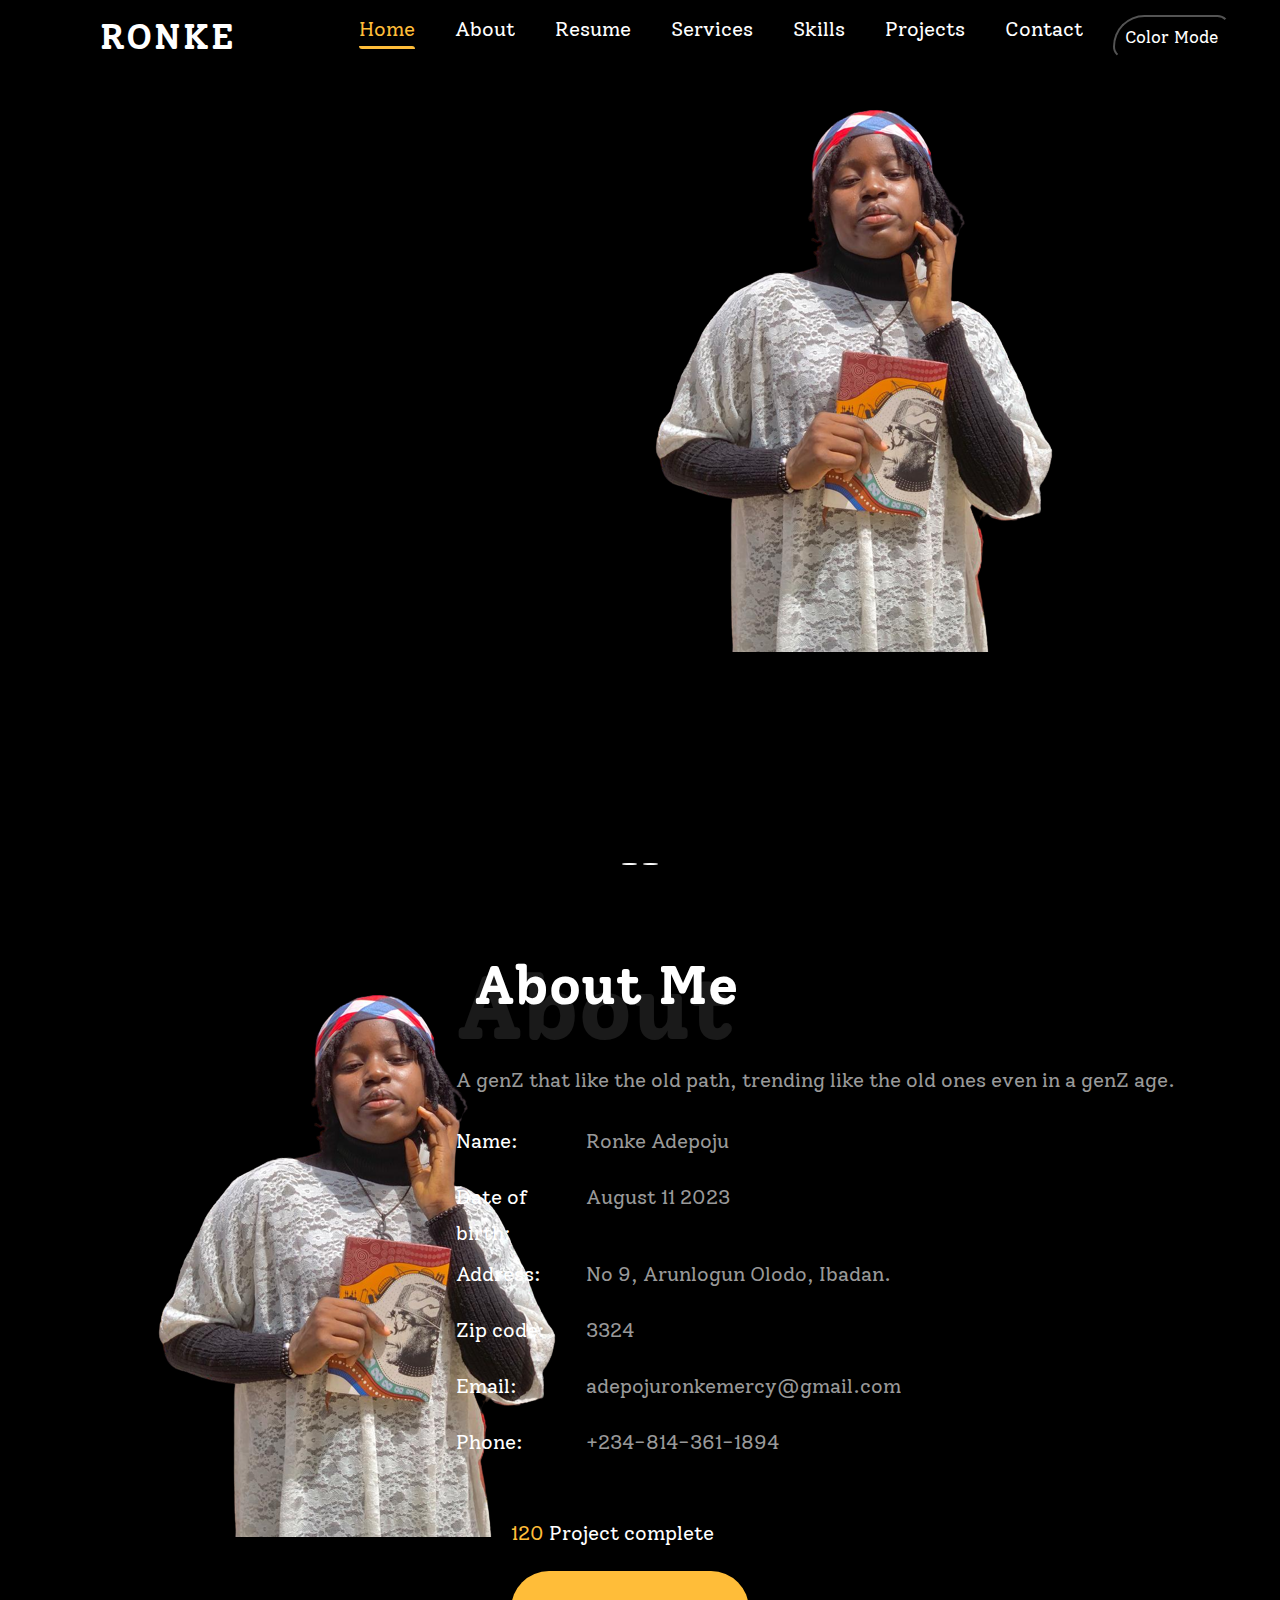
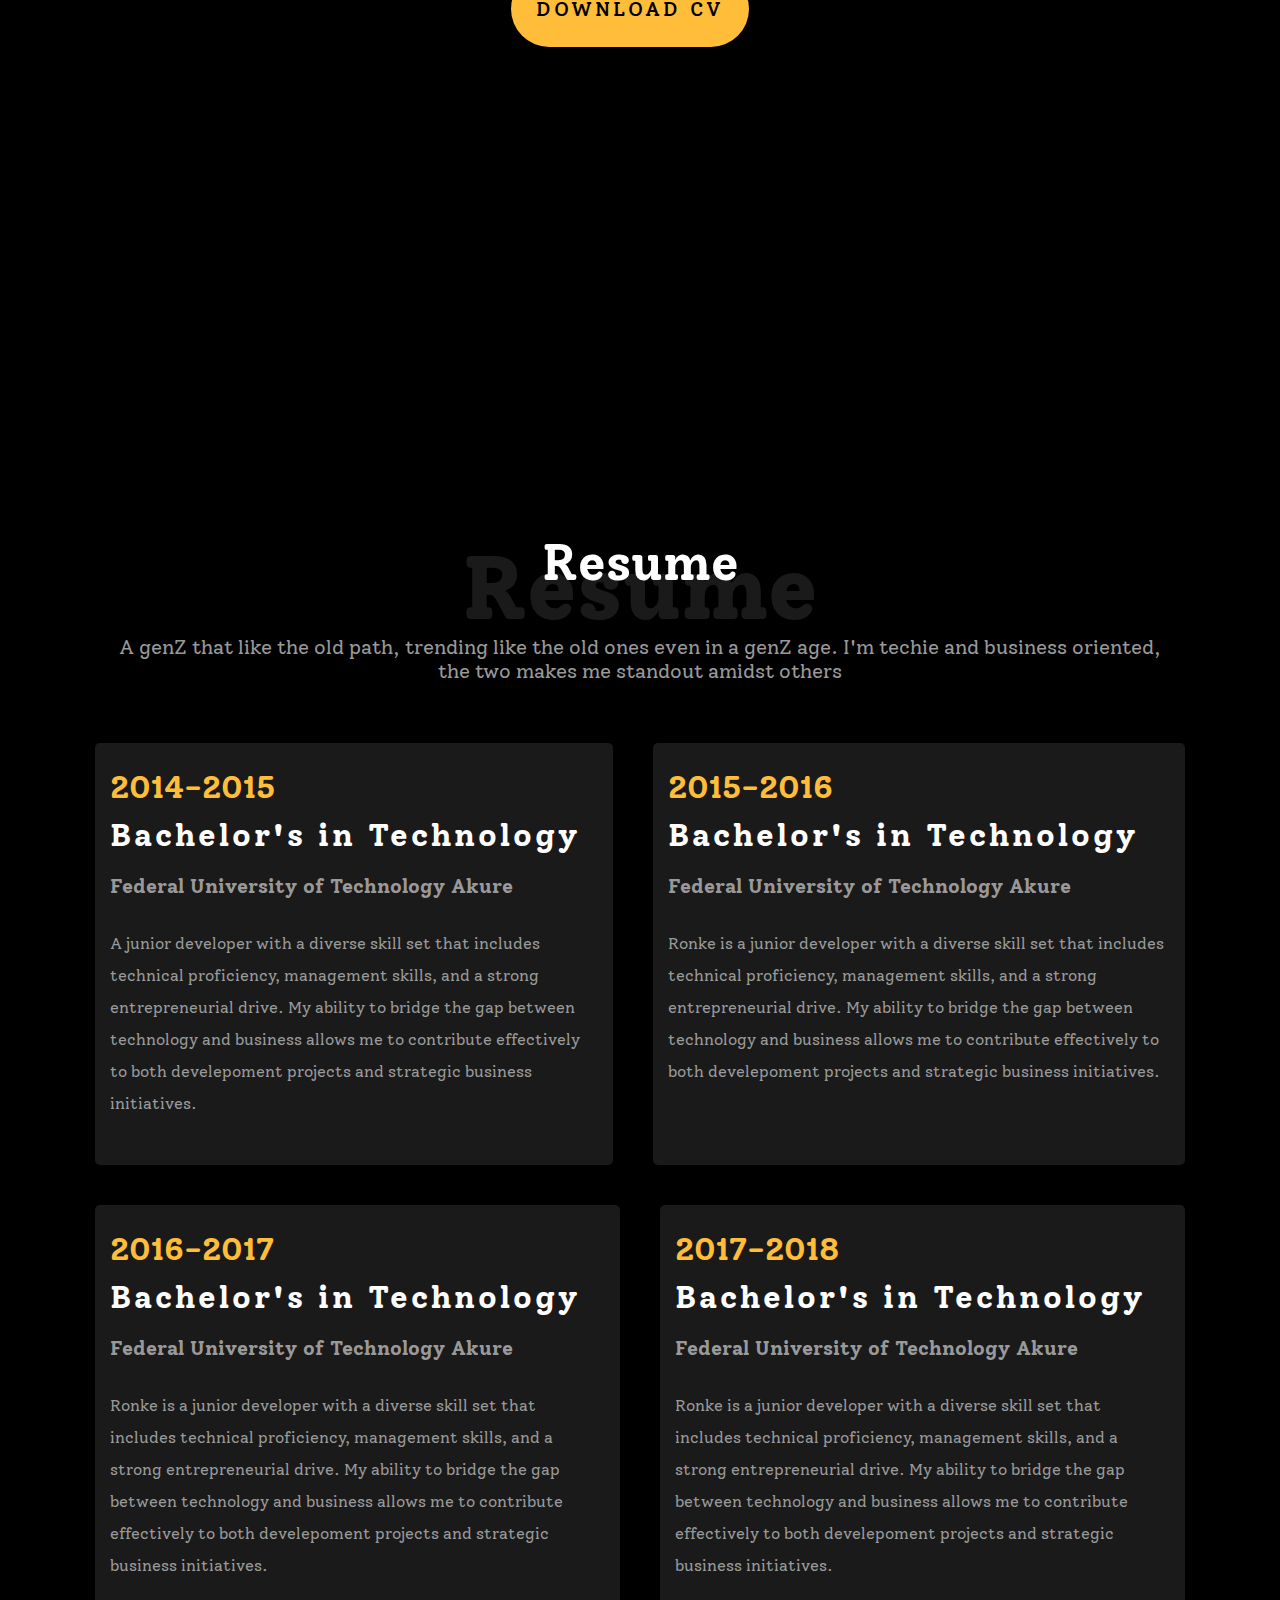
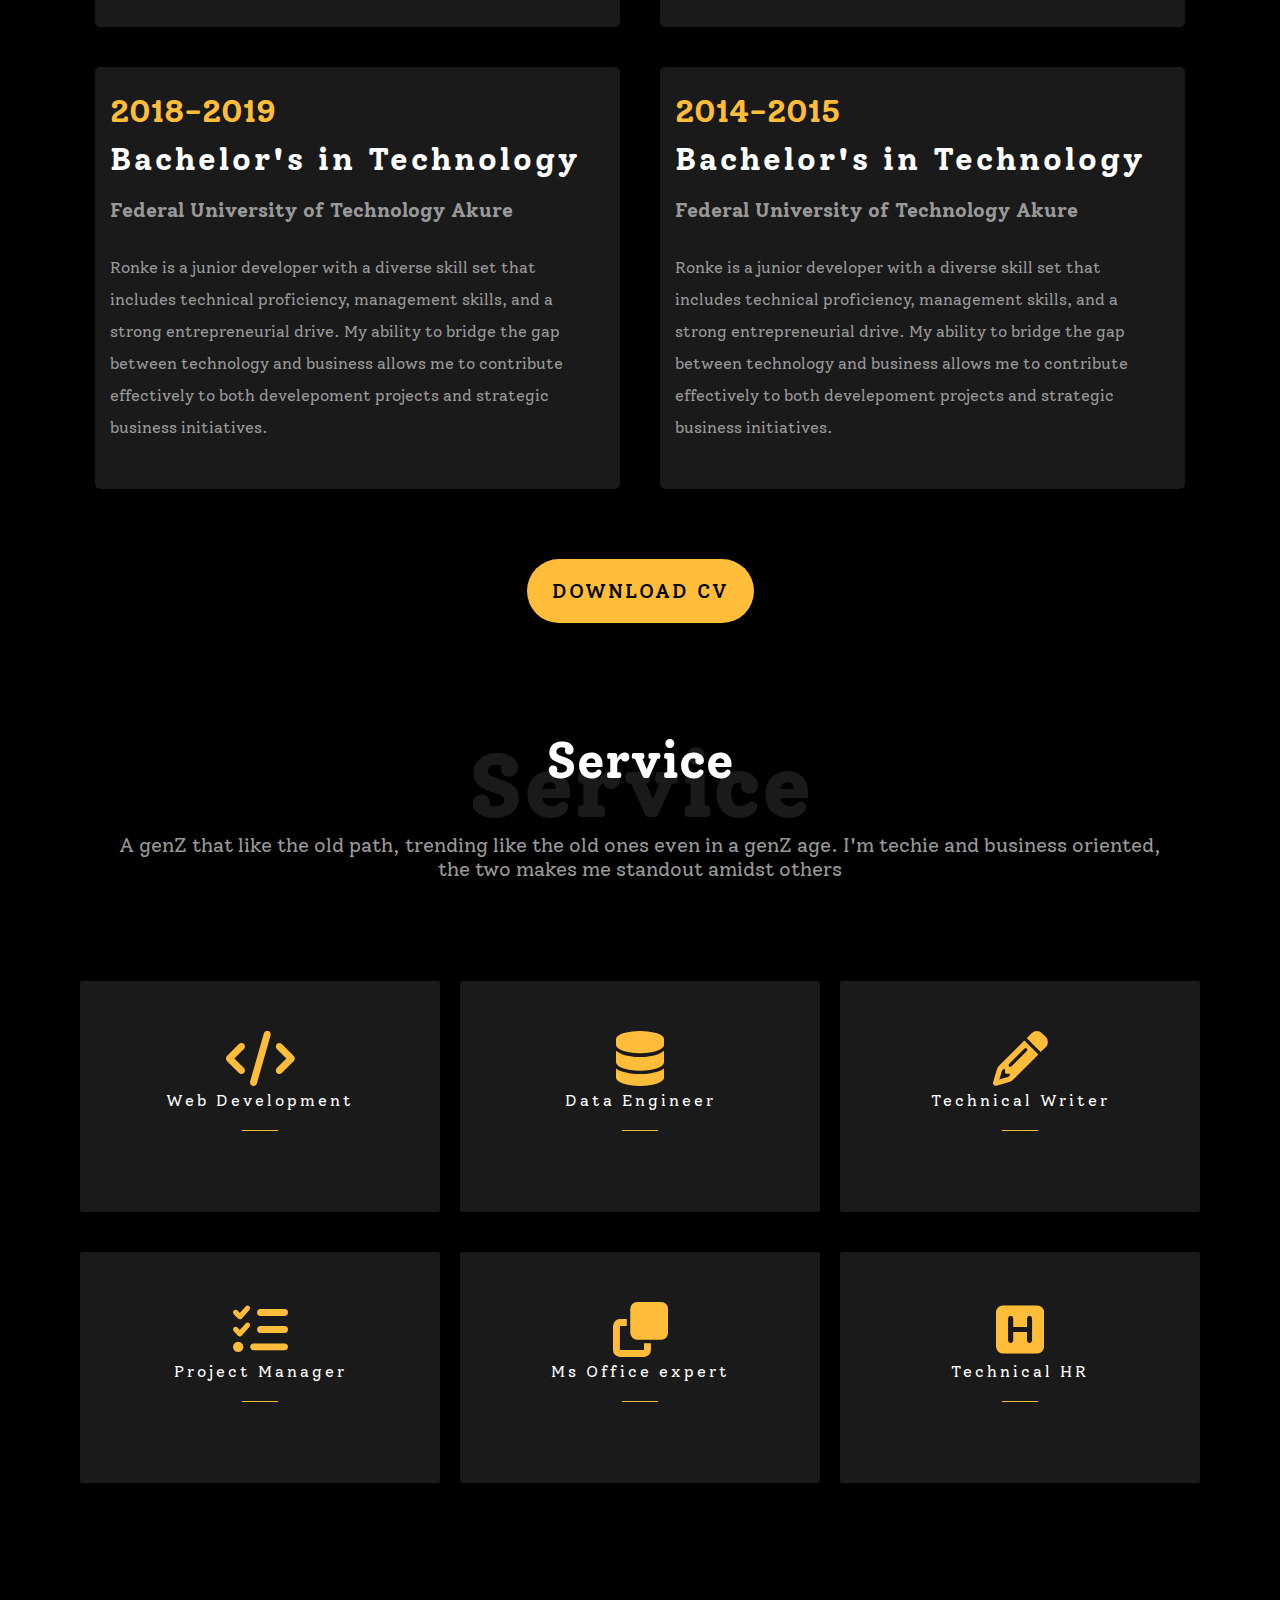
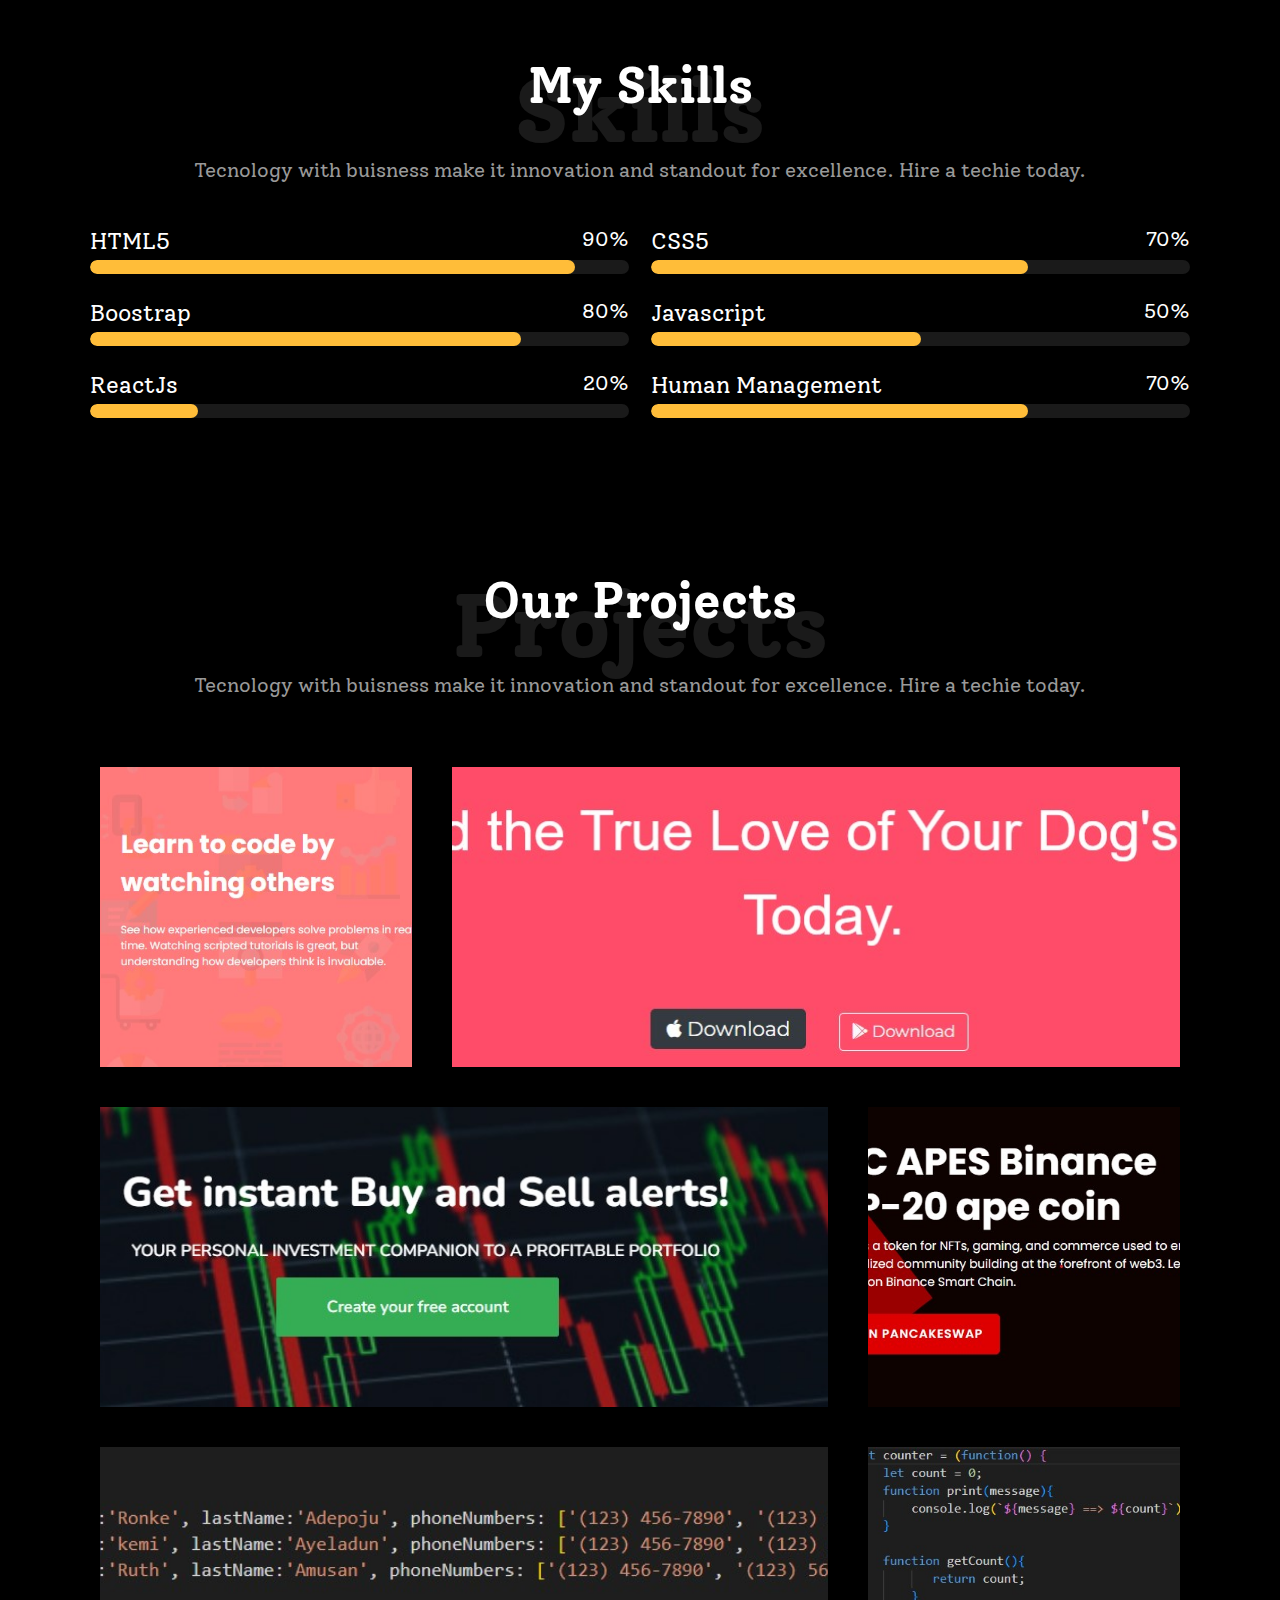
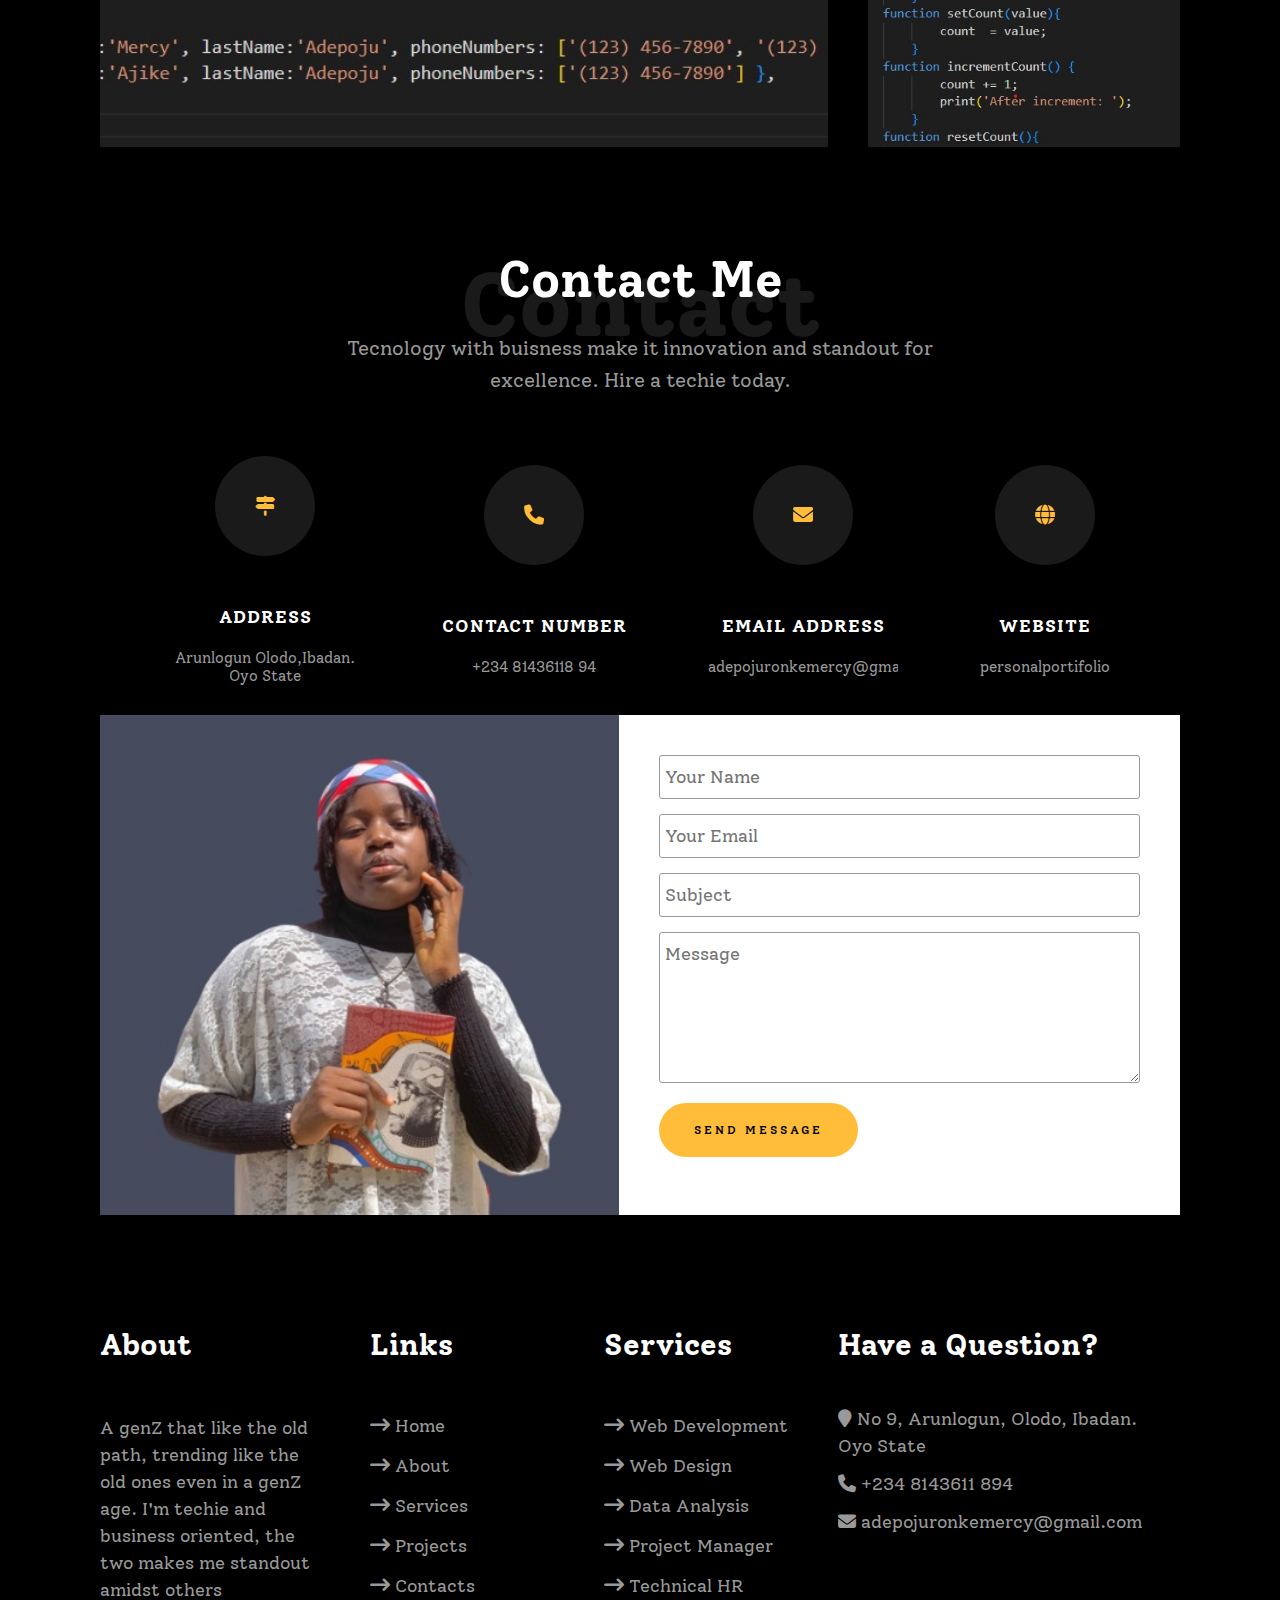
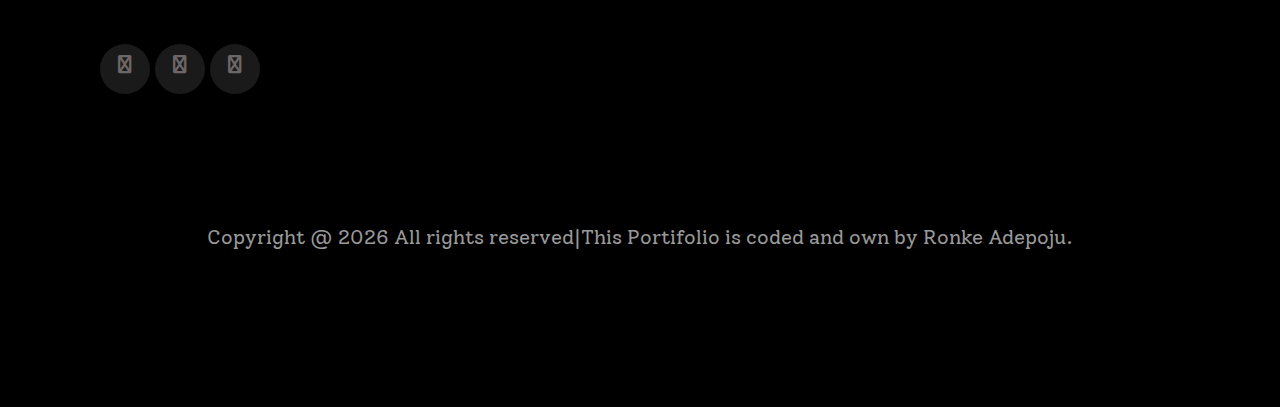
<file: index.html>
<!DOCTYPE html>
<html lang="en">
<head>
    <meta charset="UTF-8">
    <meta name="viewport" content="width=device-width, initial-scale=1.0">
    <link rel="stylesheet" 
    href="https://cdnjs.cloudflare.com/ajax/libs/font-awesome/6.4.2/css/all.min.css"
    />
    <link rel="preconnect" href="https://fonts.googleapis.com">
    <link rel="preconnect" href="https://fonts.gstatic.com" crossorigin>
    <link href="https://fonts.googleapis.com/css2?family=Solway:wght@300;400;500;700;800&display=swap" rel="stylesheet">
    <link rel="stylesheet" href="index.css">
    <title>Personal Portifolio</title>
</head>

<body class="light">
    <nav>
    <header>
        <div class="navbar-header">
            <a class="brand-logo" href="#">
                ronke
            </a>
            <ul class="navbar-list">
                <li><a class="active" href="index.html">Home</a></li>
                <li><a href="#about">About</a></li>
                <li><a href="#resume">Resume</a></li>
                <li><a href="#service">Services</a></li>
                <li><a href="#skills">Skills</a></li>
                <li><a href="#project">Projects</a></li>
                <li><a href="#contact">Contact</a></li>
                <button id="btn-color" class="mode-btn">color mode</button>
            </ul>
            <div class="toggle-btn">
                <i class="fa-solid fa-bars"></i>
            </div>
        </div>
        <!-- data analysis
        web develepoment
        HR
        community/social media manager
        technical writer 
        front end developer 
        project/program manager
        Ms Office/Google suite expert -->
    </header>
    </nav>
    <section class="home">
        <div class="slider">
            <div class="slide active" style="background-image: url('images/Ronke-portifolio-img.png');">
                <div class="container">
                    <div class="caption">
                        <h6>hello!</h6> <br>
                        <h1>I'm a 
                            <span>Web <br> Developer</span>
                            Based In Nigeria
                        </h1>
                        <a class="light">hire me</a>
                        <a class="dark">my works</a>
                    </div>
                </div>
            </div>
            <div class="slide second-slide" style="background-image: url('images/portifolio-image.png')">
                <div class="container">
                    <div class="caption">
                        <h6>hello!</h6> <br>
                        <h1>I'm  
                            <span>Ronke <br> Adepoju</span>
                            <h3>A freelancer Web Developer</h3>
                        </h1>
                        <a class="light">hire me</a>
                        <a class="dark">my works</a>
                    </div>
                </div>
            </div>
        </div>

        <div class="controls">
            <div class="prev"><</div>
            <div class="next">></div>
        </div>

        <div class="indicator"></div>
    </section>

    <section id="about" class="about">
        <div class="about-session">
            <div class="about-container"> 
                <div class="about-caption">
                    <h1 class="big">About</h1>
                    <h2 class="small">About Me</h2>
                    <p>
                         A genZ that like the old path, trending like the old ones even in a genZ age.
                    </p>
                    <ul class="about-info">
                        <li>
                            <span class="question">Name:</span>
                             <span class="value">Ronke Adepoju</span>
                        </li>
                        <li>
                            <span class="question">Date of birth:</span>
                             <span class="value">August 11 2023</span>
                        </li>
                        <li>
                            <span class="question">Address:</span> 
                            <span class="value">No 9, Arunlogun Olodo, Ibadan.</span>
                        </li>
                        <li>
                            <span class="question">Zip code:</span>
                             <span class="value">3324</span>
                        </li>
                        <li>
                            <span class="question">Email:</span>
                             <span class="value">adepojuronkemercy@gmail.com</span>
                        </li>
                        <li>
                            <span class="question">Phone:</span>
                             <span class="value">+234-814-361-1894</span>
                        </li>
                    </ul>
                </div>
                <div class="my-cv">
                    <p>
                        <span class="number" data-number="120">120</span>
                        <span>Project complete</span> 
                    </p>
                 <div>
                    <a class="cv" href="">
                        Download cv
                    </a>
                 </div>
                </div>
            </div>  
        </div>
    </section> 

    <section id="resume" class="detailed-resume">
        <div class="resume">
            <div class="heading">
                <h2 class="big">Resume</h2>
                <h3 class="small">Resume</h3>
                <p>
                    A genZ that like the old path, trending like the old ones even in a genZ age.
                    I'm techie and business oriented, the two makes me standout amidst others
               </p>
            </div>
            <div class="experience">
                <div class="sch-exp">
                    <div class="school">
                        <h3 class="year">
                            2014-2015
                        </h3>
                        <h2 class="degree">
                            Bachelor's in Technology
                        </h2>
                        <h4 class="sch">
                            Federal University of Technology Akure
                        </h4>
                        <p>
                          A junior developer with a diverse skill set that includes technical proficiency, management skills, and a strong entrepreneurial drive. 
                          My ability to bridge the gap between technology and business allows me to contribute effectively to both develepoment projects and strategic business initiatives.  
                        </p>
                    </div>
                    <div class="school">
                        <h3 class="year">
                            2015-2016
                        </h3>
                        <h2 class="degree">
                            Bachelor's in Technology
                        </h2>
                        <h4 class="sch">
                            Federal University of Technology Akure
                        </h4>
                        <p>
                          Ronke is a junior developer with a diverse skill set that includes technical proficiency, management skills, and a strong entrepreneurial drive. 
                          My ability to bridge the gap between technology and business allows me to contribute effectively to both develepoment projects and strategic business initiatives.  
                        </p>
                    </div>
                </div>
                <div class="sch-exp">
                    <div class="school">
                        <h3 class="year">
                            2016-2017
                        </h3>
                        <h2 class="degree">
                            Bachelor's in Technology
                        </h2>
                        <h4 class="sch">
                            Federal University of Technology Akure
                        </h4>
                        <p>
                          Ronke is a junior developer with a diverse skill set that includes technical proficiency, management skills, and a strong entrepreneurial drive. 
                          My ability to bridge the gap between technology and business allows me to contribute effectively to both develepoment projects and strategic business initiatives.  
                        </p>
                    </div>
                    <div class="school">
                        <h3 class="year">
                            2017-2018
                        </h3>
                        <h2 class="degree">
                            Bachelor's in Technology
                        </h2>
                        <h4 class="sch">
                            Federal University of Technology Akure
                        </h4>
                        <p>
                          Ronke is a junior developer with a diverse skill set that includes technical proficiency, management skills, and a strong entrepreneurial drive. 
                          My ability to bridge the gap between technology and business allows me to contribute effectively to both develepoment projects and strategic business initiatives.  
                        </p>
                    </div>
                </div>
                <div class="sch-exp">
                    <div class="school">
                        <h3 class="year">
                            2018-2019
                        </h3>
                        <h2 class="degree">
                            Bachelor's in Technology
                        </h2>
                        <h4 class="sch">
                            Federal University of Technology Akure
                        </h4>
                        <p>
                          Ronke is a junior developer with a diverse skill set that includes technical proficiency, management skills, and a strong entrepreneurial drive. 
                          My ability to bridge the gap between technology and business allows me to contribute effectively to both develepoment projects and strategic business initiatives.  
                        </p>
                    </div>
                    <div class="school">
                        <h3 class="year">
                            2014-2015
                        </h3>
                        <h2 class="degree">
                            Bachelor's in Technology
                        </h2>
                        <h4 class="sch">
                            Federal University of Technology Akure
                        </h4>
                        <p>
                          Ronke is a junior developer with a diverse skill set that includes technical proficiency, management skills, and a strong entrepreneurial drive. 
                          My ability to bridge the gap between technology and business allows me to contribute effectively to both develepoment projects and strategic business initiatives.  
                        </p>
                    </div>
                </div>
            </div>
            <div class="btn">
                <a class="cv" href="">
                    Download cv
                </a>
            </div>
        </div>
    </section>

    <section id="service" class="services">
        <div class="service">
            <div class="heading">
                <h2 class="big">Service</h2>
                <h3 class="small">Service</h3>
                <p>
                    A genZ that like the old path, trending like the old ones even in a genZ age.
                    I'm techie and business oriented, the two makes me standout amidst others
               </p>
            </div>
            <div class="container">
                <div class="row">
                    <div class="service-part">
                        <a href="#">
                            <span>
                                <i class="fa fa-code" aria-hidden="true"></i>
                            </span>
                            <div>
                                <h3>Web Development</h3>
                            </div>
                        </a>
                    </div>
                    <div class="service-part">
                        <a href="#">
                            <span>
                                <i class="fa fa-database" aria-hidden="true"></i>
                            </span>
                            <div>
                                <h3>Data Engineer</h3>
                            </div>
                        </a>
                    </div>
                    <div class="service-part">
                        <a href="#">
                            <span>
                                <i class="fa fa-pencil" aria-hidden="true"></i>
                            </span>
                            <div>
                                <h3>Technical Writer</h3>
                            </div>
                        </a>
                    </div>
                </div>
                <div class="row">
                    <div class="service-part">
                        <a href="#">
                            <span>
                                <i class="fa fa-tasks" aria-hidden="true"></i>
                            </span>
                            <div>
                                <h3>Project Manager</h3>
                            </div>
                        </a>
                    </div>
                    <div class="service-part">
                        <a href="#">
                            <span>
                                <i class="fa fa-clone" aria-hidden="true"></i>                            
                            </span>
                            <div>
                                <h3>Ms Office expert</h3>
                            </div>
                        </a>
                    </div>
                    <div class="service-part">
                        <a href="#">
                            <span>
                                <i class="fa fa-h-square" aria-hidden="true"></i>
                            </span>
                            <div>
                                <h3>Technical HR</h3>
                            </div>
                        </a>
                    </div>
                </div>
            </div>
        </div>
    </section>

    <section id="skills" class="skill-detailed">
        <div class="skills">
            <div class="heading">
                <h3 class="big">
                    Skills 
                </h3>
                <h3 class="small">
                    My Skills
                </h3>
                <p>
                    Tecnology with buisness make it innovation and standout for excellence. Hire a techie today.
                </p>
            </div>
            <div class="skill-bar">
                <div class="skill-progress-bar">
                    <div class="skill-progress">
                        <div class="head">
                            <h3>HTML5</h3>
                        <span>90%</span>
                        </div>
                        <div class="progress-bar">
                            <div class="progress-1"></div>
                        </div> 
                    </div>
                    <div class="skill-progress">
                        <div class="head">
                            <h3>CSS5</h3>
                        <span>70%</span>
                        </div>
                        <div class="progress-bar">
                            <div class="progress-2"></div>
                        </div> 
                    </div>
                </div>
                <div class="skill-progress-bar">
                    <div class="skill-progress">
                        <div class="head">
                            <h3>Boostrap</h3>
                        <span>80%</span>
                        </div>
                        <div class="progress-bar">
                            <div class="progress-3"></div>
                        </div> 
                    </div>
                    <div class="skill-progress">
                        <div class="head">
                            <h3>Javascript</h3>
                        <span>50%</span>
                        </div>
                        <div class="progress-bar">
                            <div class="progress-4"></div>
                        </div> 
                    </div>
                </div>
                <div class="skill-progress-bar">
                    <div class="skill-progress">
                        <div class="head">
                            <h3>ReactJs</h3>
                        <span>20%</span>
                        </div>
                        <div class="progress-bar">
                            <div class="progress-5"></div>
                        </div> 
                    </div>
                    <div class="skill-progress">
                        <div class="head">
                            <h3>Human Management</h3>
                        <span>70%</span>
                        </div>
                        <div class="progress-bar">
                            <div class="progress-6"></div>
                        </div> 
                    </div>
                </div>
            </div>
        </div>
    </section>

   <section id="project" class="Project-detail">
        <div class="projects">
            <div class="heading">
                <h2 class="big">Projects</h2>
                <h3 class="small">Our Projects</h3>
                <p>
                    Tecnology with buisness make it innovation and standout for excellence. Hire a techie today.
                </p>
            </div>
            <div class="project-container">
                <div class="project">
                    <div class="small-img" style="background-image: url('/images/form.jpg');">
                        <div class="overlay">
                            <a href="">Website Development</a>
                            <p>Coded</p>
                        </div>
                    </div>
                    <div class="big-img" style="background-image: url('/images/Dog`s\ life.jpg');">
                        <div class="overlay">
                            <a href="">Website Development</a>
                            <p>Boostrap</p>
                        </div> 
                    </div>
                </div>
                <div class="project">
                    <div class="big-img" style="background-image: url('/images/cryto.jpg');">
                        <div class="overlay">
                            <a href="">Website Development</a>
                            <p>Template</p>
                        </div> 
                    </div>
                    <div class="small-img" style="background-image: url('/images/bes.jpg');">
                        <div class="overlay">
                            <a href="">Website Development</a>
                            <p>Template</p>
                        </div> 
                    </div>
                </div>
                <div class="project">
                    <div class="big-img" style="background-image: url('/images/java.jpg');">
                        <div class="overlay">
                            <a href="">Website Development</a>
                            <p>Coded</p>
                        </div> 
                    </div>
                    <div class="small-img" style="background-image:url('/images/Javascript.jpg');">
                        <div class="overlay">
                            <a href="">Website Development</a>
                            <p>Coded</p>
                        </div> 
                    </div>
                </div>
            </div>
        </div>
   </section>

   <section id="contact" class="contact-me">
        <div class="contacts">
            <div class="heading">
                <h3 class="big">
                    Contact 
                </h3>
                <h3 class="small">
                    Contact Me
                </h3>
                <p>
                    Tecnology with buisness make it innovation and standout for excellence. Hire a techie today. <!-- below is one techie contact.-->
                </p>
            </div>
            <div class="social">
                <div class="address">
                   <div class="circle"> <span class="icon-1"></span></div>
                   <h3>Address</h3>
                   <p>Arunlogun Olodo,Ibadan. Oyo State</p>
                </div>
                <div class="address">
                   <div class="circle"> <span class="icon-2"></span></div>
                   <h3>Contact Number</h3>
                   <p>+234 81436118 94</p>
                </div>
                <div class="address">
                   <div class="circle"> <span class="icon-3"></span></div>
                   <h3>Email Address</h3>
                   <p>adepojuronkemercy@gmail</p>
                </div>
                <div class="address">
                   <div class="circle"> <span class="icon-4"></span></div>
                   <h3>Website</h3>
                   <p><a href="https://personalportifolio.vercel.app/">personalportifolio</a></p>
                </div>
            </div>
        </div>
        <div class="form">
            <div class="form-img">
                <div class="img"></div>
            </div>
            <div class="form-input">
                <form class="form-home"  action="" method="get">
                    <input class="text" type="text" placeholder="Your Name">
                    <input class="text" type="text" placeholder="Your Email">
                    <input class="text" type="text" placeholder="Subject">
                    <textarea class="text" name="" id="" cols="30" rows="17" placeholder="Message" style="height: 151px;"></textarea>
                    <input class="submit" type="submit" value="Send Message">
                </form>
            </div>
        </div>
   </section>

   <footer class="footer">
    <div class="footer-container">
        <div class="footer-row">
            <div class="footer-about">
                <h2>About</h2>
                <p>A genZ that like the old path, trending like the old ones even in a genZ age.
                     I'm techie and business oriented, the two makes me standout amidst others
                </p>
                <ul class="social-media">
                    <li class="media">
                        <a href="http://">
                            <span class="twitter"></span>
                        </a>
                    </li>
                    <li class="media">
                        <a href="http://">
                            <span class="facebook"></span>
                        </a>
                    </li>
                    <li class="media">
                        <a href="http://">
                            <span class="instagram"></span>
                        </a>
                    </li>
                </ul>
            </div>
            <div class="footer-links">
                <h2>Links</h2>
                <ul class="details">
                    <li>
                        <span class="arrow"></span>
                        <a href="#home">Home</a>
                    </li>
                    <li>
                        <span class="arrow"></span>
                        <a  href="#about">About</a>
                    </li>
                    <li>
                        <span class="arrow"></span>
                        <a href="#service">Services</a>
                    </li>
                    <li>
                        <span class="arrow"></span>
                        <a href="#project">Projects</a>
                    </li>
                    <li>
                        <span class="arrow"></span>
                        <a  href="#contact">Contacts</a>
                    </li>
                </ul>
            </div>
            <div class="footer-services">
                <h2>Services</h2>
                <ul class="details">
                    <li>
                        <span class="arrow"></span>
                        <a href="#home">Web Development</a>
                    </li>
                    <li>
                        <span class="arrow"></span>
                        <a href="#about">Web Design</a>
                    </li>
                    <li>
                        <span class="arrow"></span>
                        <a href="#service">Data Analysis</a>
                    </li>
                    <li>
                        <span class="arrow"></span>
                        <a href="#project">Project Manager</a>
                    </li>
                    <li>
                        <span class="arrow"></span>
                        <a href="#contact">Technical HR</a>
                    </li>
                </ul>
            </div>
            <div class="footer-question">
                <h2>Have a Question?</h2>
                <ul class="details">
                    <li>
                        <span class="icon icon1"></span>
                        <span>No 9, Arunlogun, Olodo, Ibadan. Oyo State</span>
                    </li>
                </ul>
                <ul  class="details">
                    <li>
                        <span class="icon icon2"></span>
                        <span>+234 8143611 894</span>
                    </li>
                </ul>
                <ul  class="details">
                    <li>
                        <span class="icon icon3"></span>
                        <span>adepojuronkemercy@gmail.com</span>
                    </li>
                </ul>
            </div>
        </div>
        <div class="copyright">
            <p>Copyright @
                <script>document.write(new Date().getFullYear()); </script>
                All rights reserved|This Portifolio is coded and own by Ronke Adepoju.
            </p>
        </div>
    </div>
   </footer>

    <script src="index.js"></script>
</body>

</html>
</file>
<file: index.css>
/* ======= Body style ==============*/
*{
    box-sizing: border-box;
    margin: 0;
    padding: 0;
    overflow-x: hidden;
}
html, body{
    font-family: 'Solway', serif;
    color: #000;
    font-size: 20px;
    width: 100%;
}
body.light{
    color: #fff;
    background: #000;
}
/* ======= Navbar style ============= */
nav .navbar-header{
    position: fixed;
    top: 0;
    left: 0;
    padding: 15px 50px;
    width: 100%;
    align-items: center;
    transition: all 1s;
    z-index: 999;
}

.brand-logo{
    text-transform: uppercase;
    text-decoration: none;
    color: white !important;
    font-size: 35px;
    font-weight: bolder;
    letter-spacing: 2px;
    padding: 0 50px;
}
.navbar-header{
    width: 100%;
    margin: 0 auto;
    display: flex;
    justify-content: space-between;
    background: #000;
}
 .navbar-list{ 
    display: flex;
    color: #fff !important;
    cursor: pointer;
}
.navbar-list .active{
    color: #ffbd39 !important;
}
.navbar-list .active::after{
    content: "";
    height: 3px;
    width: 100%;
    background-color: #ffbd39;
    display: block;
    margin-top: 5px;
    border-top-right-radius:5px;
    border-bottom-left-radius: 5px;
    animation: appear .2s linear;
}
@keyframes appear {
    from{
        width: 0;
    }
    to{
        width: 100%;
    }
}
.navbar-list a::after{
    content: "";
    width: 0%;
    height: 3px;
    display: block;
    background-color: #ffbd39;
    margin-top: 5px;
    border-top-right-radius:5px;
    border-bottom-left-radius: 5px;
}
.navbar-list a:hover::after{
    width: 100%;
    transition: all .5s;
}
li {
    list-style: none;
}
.navbar-list a{
    text-decoration: none;
    color: inherit;
}
.navbar-list li{
    margin-right: 30px;
    padding-left: 10px;
    padding-top: .1rem;
    padding-bottom: .2rem;
    /* padding-right: 10px; */
}
.navbar-header .mode-btn{
    padding: 10px;
    text-transform: capitalize; 
    font-family: inherit;
    font-size: 17px;
    color: white !important;
}
.navbar-header .toggle-btn{
    color: #fff;
    cursor: pointer;
    font-size: 1.5rem;
    display: none;
}
.mode-btn{
 color: inherit;
 background: inherit;
 display: flex;
 border-radius:50px 20px;
 justify-content: center;
 align-items: center;
 cursor: pointer;
 outline: none;
 transition-delay: 0.01s;
 transform: scale 0.2 ease;
}
.mode-btn:hover,
.mode-btn:focus{
    background: black;
    color: #ffbd39 !important;
    scale: 1.01;
}
.mode-btn:active{
    scale: 1.05;
}
/* ======== Home style ========= */
.home{
    height: 100vh;
    overflow: hidden;
    position: relative;
}
.home .slide{
    position: absolute;
    left: 0;
    top: 0;
    width: 100%;
    height: 100%;
    padding: 0 55px;
    background-repeat: no-repeat;
    background-position: right 200px top 75px;
    z-index: -1;
    display: none;
    animation: slide 2s ease;
}
.home .second-slide{
    background-position: right 200px top 30px;
}
.home .slide.active{
    display: flex;
}
@keyframes slide{
    0%{
        /* opacity: 0; */
        transform: scale(1.1);
    }
    100%{
        /* opacity: 1; */
        transform: scale(1);
    }
}
.container{
    max-width: 1140px;
    margin: auto;
}
.home .container{
    flex-grow: 1;
    margin-bottom: 30px;
}
.home .caption{
    width: 50%;    
}
.home .caption h1{
    height: auto;
    font-size: 60px;
    font-weight: bolder;
    margin: 0;
}
.home .slide.active .caption h1{ 
    opacity: 0;
    animation: caption-Text .5s ease forwards;
    animation-delay: 1.2s;
}
.home .caption h6{
    text-transform: uppercase;
    letter-spacing: 5px;
}
.home .caption h3{
    letter-spacing: 2px;
    margin-top: 30px;
}
.home .slide.active .caption h3{
    opacity: 0;
    animation: caption-Text .5s ease forwards;
    animation-delay: 1.3s;
}
.home .slide.active .caption h6{ 
    opacity: 0;
    animation: caption-Text .5s ease forwards;
    animation-delay: 1s;
}
.home .caption span,h6{
    color: #ffbd39;
}
.home .caption a{
    font-size: 12px;
    display: inline-block;
    text-decoration: none;
    border: 1px none solid;
    border-radius:50px;
    justify-content: center;
    align-items: center;
    letter-spacing: 3px;
    padding: 20px 25px;
    margin: 35px 5px 20px 0px;
    cursor: pointer;
    text-transform: uppercase;
    font-family: inherit; 
    font-weight: 500;
}
.home .slide.active .caption a{ 
    opacity: 0;
    animation: caption-Text .5s ease forwards;
    animation-delay: 1.4s;
}
.home .light{
    background-color: #ffbd39;
    border-color: #ffbd39;
    color: #000;
}
.home .dark{
    border: 1px solid aliceblue;
    background: transparent;
    color: #fff;
}
@keyframes caption-Text{
    0%{
        opacity: 0;
        transform: translateX(-100px);
    }
    100%{
        opacity: 1;
        transform: translateX(0px);
    }
}
/* .home .controls .prev,
.home .controls .next{
    position: absolute;
    z-index: 2;
    top: 50%;
    height: 40px;
    width: 40px;
    margin-top: -20px;
    color: #000;
    background-color: #ffbd39;
    text-align: center;
    line-height: 40px;
    font-size: 30px;
    cursor: pointer;
    transition: all .5s ease;
}
.home .controls .prev:hover,
.home .controls .next:hover{
    background-color: #fff;
    
} */
.home .controls .prev{
    left: 0;
}
.home .controls .next{
    right: 0;
}
.home .indicator{
   position: absolute;
   left: 50%;
   bottom: 30px;
   z-index: 2;  
   transform: translateX(-50%);
}
.home .indicator div{
    display: inline-block;
    width: 15px;
    background-color: #6d6666;
    border: 1px solid #fff;
    border-radius: 50%;
    text-align: center;
    line-height: 25px;
    margin: 0 3px;
}
.home .indicator div.active{
    background-color: #fff;
}

/* ======== About Style ========= */
.about{
    margin-top: 50px;
    margin-bottom: 50px;
    margin-left: auto;
    margin-right: auto;
    line-height: 1.8;
    height: 120vh;
    width: 100%;
    font-size: 20px;
    overflow: hidden;
    position: relative;
}
.about .about-session{
    background: url(images/Ronke-portifolio-img.png);
    position: absolute;
    left: 0;
    top: 0;
    width: 100%;
    height: 100%;
    background-repeat: no-repeat;
    background-position: top 10px left 150px;
    z-index: -1;
    display: flex;
    flex-direction: row-reverse;
    animation: slide 2s ease;
}

.about .about-caption{
    position: relative;
    width: 100%;
    padding-right: 105px;
}

.about .big{
    position: absolute;
    top: 0px;
    left: 0;
    font-size: 7vw;
    color: rgba(255, 255, 255, 0.1);
    z-index: 1;
    font-weight: 900;
    line-height: 1.3;
    margin-bottom: 0.5rem;
}
.about .small{
    font-size: 55px;
    font-weight: 700;
    line-height: 1.3;
    margin-top: 0px;
    margin-bottom: 1.5rem;
    padding: 0 18px;
}
.about p{
    /* margin-top: -12px; */
    margin-bottom: 1rem;
    /* padding-left: 15px; */
    color: #999;
}
.about-caption > ul{
    margin-top: 10px;
}
.about-caption >ul>li{
    display: flex;
    /* padding-left: 15px; */
    margin-top: 5px;
    width: calc(100% -130px);
}
.about-caption >ul>li > span.value{
    margin-bottom: 15px;
    color: #999;
}
.about-caption >ul>li > span.question{
    height: auto;
    width: 130px;
}
.my-cv{
margin-top: 30px;
padding: 0 55px;
}
.my-cv >p>span.number{
    color: #ffbd39;
    font-size: 600;
}
.my-cv > p>span{
    color: #fff;
}

.my-cv a{
    display: inline-block;
    text-decoration: none;
    border: 1px none solid;
    border-radius: 50px;
    letter-spacing: 3px;
    padding: 20px 25px;
    cursor: pointer;
    text-transform: uppercase;
    font-family: inherit; 
    font-weight: 500;
    color: #000;
    background-color: #ffbd39;
}


/* ======== Resume style ========= */

.detailed-resume{
    margin: 100px 30px;
    position: relative;
}
  
.resume{
    padding: 0 45px;
}
.resume .heading{
    text-align: center;
    padding: 0px 40px;
}
.resume .big{
    position: absolute;
    top: 0;
    left: 0;
    right: 0;
    font-size: 7vw;
    color: rgba(255, 255, 255, 0.1);
    z-index: -1;
    margin-bottom: 0.5rem;
    font-weight: 900;
    line-height: 1.3;
}
.resume .small{
    line-height: 1.3;
    position: relative;
    top: 0;
    left: 0;
    font-weight: 700;
    font-size: 50px;
    margin-bottom: 1.5rem;
}
.resume .heading p{
    padding-bottom: 30px;
}
.experience{
    margin-top: 10px;
    margin-bottom: 50px;
}
.sch-exp{
    display: flex;
}
.school .year{
    color: #ffbd39;
    font-weight: bolder;
    font-size: xx-large;
}
.school .degree{
    font-size: xx-large;
}
.school .sch{
    font-size: 20px;
}
.sch-exp .school{
    margin: 20px;
    padding: 25px 15px;
    background: rgba(255, 255, 255, 0.1);
    border: none solid #999;
    border-radius: 5px;
} 
.school .year, .degree, .sch{
    padding-bottom: 10px;
}
.school .sch, p{
    padding-top: 10px;
    color: #999;
}
.school p{
    font-size: 16px;
    line-height: 2;
    padding-top: 20px;
    padding-bottom: 20px;
}
.school .degree{
    letter-spacing: 3px;
}
.resume .btn{
    text-align: center;
}
.resume .btn a{
    display: inline-block;
    text-decoration: none;
    border: 1px none solid;
    border-radius: 50px;
    letter-spacing: 2px;
    padding: 20px 25px;
    text-align: center;
    cursor: pointer;
    text-transform: uppercase;
    font-family: inherit; 
    font-weight: 500;
    color: #000;
    background-color: #ffbd39;
}

/* ======== Resume style ========= */

.services{
    margin: 100px 30px;
    position: relative;
}
.service{
    padding: 0 40px;
}
.service .heading{
    padding: 0 40px;
    text-align: center;
}
.service .big{
    position: absolute;
    top: 0;
    left: 0;
    right: 0;
    font-size: 7vw;
    color: rgba(255, 255, 255, 0.1);
    z-index: -1;
    margin-bottom: 0.5rem;
    font-weight: 900;
    line-height: 1.3;
}
.service .small{
    position: relative;
    top: 0;
    left: 0;
    font-weight: 700;
    font-size: 50px;
    line-height: 1.3;
    margin-bottom: 1.5rem;
}
.service .heading p{
    padding-bottom: 30px;
}

.service .container{
    margin-top: 50px;
}
.service .row{
    display: flex;
    /* width: 100%; */
}
.service-part{
    width: 100%;
    background: rgba(255, 255, 255, 0.1);
    text-align: center;
    border: none #6d6666 solid;
    border-radius: 3px;
    margin: 20px 10px;
    padding-top: 50px;
    padding-bottom: 100px;
    /* padding: 50px 35px; */
    position: relative;
}
.service-part a{
    text-decoration: none;
    color: inherit;
}
.service-part:hover{
   background: #ffbd39;
}
.service-part i{
    font-size: 55px;
    color: #ffbd39;
    padding-bottom: 0;
    line-height: 1;
}
.service-part:hover i{
    color: #FFF;
}
.service-part h3{
    font-size: 16px;
    letter-spacing: 3px;
    line-height: 1.3;
    font-weight: 400;
}
.service-part:hover h3{
    color: #000;
}
.service-part h3::after{
    position: absolute;
    left: 0;
    right: 0;
    bottom: 35%;
    content: '';
    width: 10%;
    text-align: center;
    height: 1px;
    background: #ffbd39;
    margin: 0 auto;   
}
.service-part:hover h3::after{
    background: #000;
}

/* ======== Skills style ========= */
.skill-detailed{
    margin: 150px 50px;
    position: relative;
}
.skills{
    padding: 0 40px;
}
.skills .heading{
    text-align: center;
    padding: 0px 40px;
}
.skills .big{
    position: absolute;
    top: 0;
    left: 0;
    right: 0;
    font-size: 7vw;
    color: rgba(255, 255, 255, 0.1);
    z-index: -1;
    margin-bottom: 0.5rem;
    font-weight: 900;
    line-height: 1.3; 
} 
.skills .small{
    line-height: 1.3;
    position: relative;
    top: 0;
    left: 0;
    font-weight: 700;
    font-size: 50px;
    margin-bottom: 1.5rem;   
}
.skills p{
    padding-bottom: 20px;
}
.progress-bar {
    width: 100%;
    background-color: rgba(255, 255, 255, 0.1);
    border-radius: 40px;
  }
.skill-progress-bar{
    display: flex;
    justify-content: space-between;
}
.skill-progress{
    width: 49%;
}
.skill-p{
    display: flex;
    justify-content: space-between;
}
.progress-1, .progress-2, .progress-3, .progress-4,.progress-5,.progress-6{
    width: 0%;
    border-radius: 40px;
    height: 14px;
    background-color: #ffbd39;
    transition: width 0.3s ease-in-out;
}
.skill-progress .head{
    padding: 25px 0 5px 0;
    display: flex;
    margin-left: auto;
    justify-content: space-between;
}
.head h3{
    font-weight: 400;
}
.progress-1{
    width: 90%;
}
.progress-2{
 width: 70%;
}
.progress-3{
    width: 80%;
}
.progress-4{
    width: 50%;
}
.progress-5{
 width: 20%;
}
.progress-6{
    width: 70%;
}

/* ======== Projects style ========= */
.Project-detail{
    margin: 100px 40px;
    position: relative;
}
.projects{
    padding: 0 40px;
}
.projects .heading{
    padding: 0 40px;
    text-align: center;
}
.projects .big{
    position: absolute;
    top: 0;
    left: 0;
    right: 0;
    font-size: 7vw;
    color: rgba(255, 255, 255, 0.1);
    z-index: -1;
    margin-bottom: 0.5rem;
    font-weight: 900;
    line-height: 1.3;
}
.projects .small{
    position: relative;
    top: 0;
    left: 0;
    font-weight: 700;
    font-size: 50px;
    line-height: 1.3;
    margin-bottom: 1.5rem;
}
.projects  .heading p {
    padding-bottom: 30px;
}
.project{
    display: flex;
    margin-top: 40px;
}
.small-img{
    width: 30%;
    height: 300px;
    background-position: center center;
    background-repeat: no-repeat;
    background-size: cover; 
    position: relative;
    margin: 0 1em;
    color: #fff;
    box-shadow: #000 0px 11px 15px 0px;
}
.big-img{
   width: 70%;
   height: 300px;
   background-position: center;
   background-repeat: no-repeat;
   background-size: cover;
   position: relative;
   margin: 0 1em;
   color: #fff;
   box-shadow: #000 0px 11px 15px 0px;
}
.small-img .overlay{
    display: flex;
    flex-direction: column;
    justify-content: center;
    align-items: center;
    background-color: #ffbd39;
    height: 300px;
    width: 100%;
    opacity: 0;
    position: absolute;
    top: 0;
    left: 0;
    transition: 0.3;
}
.small-img:hover .overlay{
    opacity: 0.9;
}
.big-img .overlay{
    display: flex;
    flex-direction: column;
    justify-content: center;
    align-items: center;
    background-color: #ffbd39;
    height: 300px;
    width: 100%;
    opacity: 0;
    position: absolute;
    top: 0;
    left: 0;
    transition: 0.3;
}
.big-img:hover .overlay{
    opacity: 0.9;
}
.overlay>p{
    color: #fff;
}
.overlay >a{
  text-decoration: none;
  color: #fff;
}


/* ======== Contact style ========= */

.contact-me{
    margin: 100px 40px;
    position: relative;
}
.contacts{
    padding: 0 100px;
}
.contacts .heading{
    padding: 0 40px;
    text-align: center;
}
.contacts .big{
    position: absolute;
    top: 0;
    left: 0;
    right: 0;
    font-size: 7vw;
    color: rgba(255, 255, 255, 0.1);
    z-index: -1;
    margin-bottom: 1.5rem;
    font-weight: 900;
    line-height: 1.3;
}

.contacts .small{
    position: relative;
    top: 0;
    left: 0;
    font-weight: 700;
    font-size: 50px;
    line-height: 1.3;
    margin-bottom: 0.5rem;
}
.contacts  .heading p {
    padding-left: 150px;
    padding-right: 150px;
    padding-bottom: 30px;
    line-height: 1.6;
}
.social{
    display: flex;
    justify-content: space-between;
    margin: 0 auto;
}
.address{
    border-radius: 4px;
    padding: 30px;
    max-width: 25%;
    display: flex;
    flex-direction: column;
    justify-content: center;
}
.address .circle{
    border-radius: 50%;
    width: 100px;
    height: 100px;
    background: rgba(255, 255, 255, 0.1);
    margin: 0 auto;
    color: #ffbd39;
    margin-bottom: 1em;
    font-family: "font Awesome 5 free";
    font-weight: 900;
    display: flex;
    align-items: center;
    justify-content: center;
}
.address > p a{
    text-decoration: none;
    color: inherit;
}
.icon-1::before{
    content: "\f277";
}
.icon-2::before{
    content: "\f095";
}
.icon-3::before{
    content: "\f0e0";
}
.icon-4::before{
    content: "\f0ac";
}
.address h3{
    text-align: center;
    font-size: 18px;
    text-transform: uppercase;
    margin-top: 30px;
    margin-bottom: 10px;
    line-height: 1.3;
    letter-spacing: 1px;
}
.address p{
    text-align: center;
    font-size: 15px;
}
.form{
    display: flex;
    padding: 0 60px;
}
.form-img{
    width: 100%;
}
.img {
    height: 500px;
    background: url(/images/Ronke-portifolio-img.jpg);
    background-position: center;
    background-repeat: no-repeat;
    background-size: cover;
}
.form-input{
   width: 100%;
   height: 500px;
   background: #fff;
   padding: 40px;
   text-align: center;
}
input,textarea{
    width: 100%;
    border: 1px solid #999;
    border-radius: 3px;
    padding: 10px 5px;
    background-color: none;
    margin-bottom: 15px;
    font-size: 18px;
    font-family: 'Solway';
}
input[type="submit"]{
    display: block;
    width: auto;
    background: #ffbd39;
    border: 0;
    font-size: 12px;
    border-radius:50px;
    letter-spacing: 3px;
    padding: 20px 35px;
    cursor: pointer;
    text-transform: uppercase;
    font-family: inherit; 
    font-weight: 500;
}


/* ======== Footer style ========= */
.footer{
    margin: 100px 40px;
    color: #999;
    position: relative;
    line-height: 2;
}
.footer-container{
    padding: 0 60px;
}
.footer-row{
    display: flex;
    justify-content: space-evenly;
}
.footer-row h2{
    margin-bottom: 30px;
    color: #FFF;
}
.footer-row a{
    text-decoration: none;
    color: inherit;
    font-size: large;
}
.footer-row p{
    color: inherit;
    font-size: large;
    line-height: 1.5;
}
.footer-question > ul > li{
    color: inherit;
    font-size: large;
    line-height: 1.5;
    margin-bottom: 10px;
}
.footer-about {
    padding-right: 50px;
    flex-basis: 20%;
    flex-grow: 3;
    flex-shrink: 0;
} 
.footer-question{
    flex-basis: 30%;
    flex-grow: 1;
    flex-shrink: 0;
    padding-right: 30px;
}
.footer-links, .footer-services{
    flex-basis: 20%;
    flex-grow: 1;
    flex-shrink: 3;
}
.details .arrow{
    font-family: "font Awesome 5 free";
    font-weight: 900;
    cursor: pointer;
    /* padding-left: 10px; */
}
.details .arrow::before{
    content: "\f178";
}
.details .icon{
    font-family: "font Awesome 5 free";
    font-weight: 900;
    cursor: pointer;
}
.details .icon1::before{
    content:  "\f041";
}
.details .icon2::before{
    content: "\f095";
}
.details .icon3::before{
    content: "\f0e0";   
}
.social-media .media{
    border-radius: 50%;
    width: 50px;
    height: 50px;
    background: rgba(255, 255, 255, 0.1);
    color: #6d6666;
    font-family: "font Awesome 5 free";
    font-weight: 900;
    display: inline-block;
    text-align: center;
    margin-top: 40px;
}
.twitter::before{
    content: "\f099";
}
.facebook::before{
    content: "\f09a";
}
.instagram::before{
    content: "\f16d";
}
.copyright{
    margin-top: 100px;
    margin-bottom: 50px;
    text-align: center;
}
/* ----------- Media Query ----------- */

/* ======= NAVBAR MEDIA QUERY ======= */
@media (max-width: 1200px) {
    .navbar-list li{
        margin: 0px 10px;
    }
    nav .navbar-header{
        padding: 15px 20px;
    }
    .home .slide{
        padding: 20px 55px;
    }
    .about .about-container{
        
    }
    .about .about-caption{
   
    }
}
@media (max-width: 1100px) {
    .navbar-list li{
        margin: 0px 5px;
    }
    nav .navbar-header{
        padding: 15px 10px;
    }
    .about .about-session{
        background-position: top 10px left 1px;
    }
    .about .about-container{
        width: 450px;
    }
}

@media (max-width: 998px) {
    .navbar-header .toggle-btn{
        display: flex;
        position: absolute;
        top: 1rem;
        right: 60px;
    }
    .navbar-header .navbar-list{
        display: none;
    }
    .navbar-header .navbar-list.open{
        display: flex;
    }
     .navbar-header{
        flex-direction: column;
        align-items: flex-start;
    }
    
    .navbar-list,.brand-logo{
        flex-direction: column;
        align-items: flex-start;
        width: 100%;
        padding-left: 50px;
    } 
    .brand-logo{
        /* padding-top: 20px; */
    } 
     .navbar-list li{
        margin-left: 0;
        padding-left: 0;
        padding-top: 30px;
    }
    .mode-btn{
        width: 80%;
        align-self: flex-start;
        border-top: #ffbd39;
        border-radius: 10px 10px 60px 10px;
    } 
    .navbar-header .mode-btn {
    padding: 10px 0;
    }
    .container{
        margin: 100px auto 0px;
    }
    .home .slide{
        background-position: center top 50px;
        text-align: center;
    }
    .home .caption{
        width: 100%;
    }

    .home .caption h1{
        font-size: 50px;
    }
    .about .about-container{
        width: 450px;
        /* padding: 0 5px 8px 8px; */
    }
}
@media screen and (max-width: 908) {
    .about .about-session{
        display: flex;
        flex: 0 0 100%;
        width: 55%;
        height: 55%;
    }
    .about .about-caption{
        width: 500px;
        margin-left: -250px;
        /* padding-left:88px; */
    }
}
@media screen and (max-width: 768px) {
    .about .about-session{
        background: none;
        flex-direction: row;
        justify-content: center;
    }
    .about .small{
    font-size: 35px;
    }
}
@media (max-width: 400px){
    .home .slide{
        background-position: center top 80px;
        text-align: center;
    }
    .container{
        margin: 100px auto 0px;
    }
    .home .caption h1{
        font-size: 40px;
    }

    .home .caption a{
        font-size: 10px;
        padding: 10px 25px;
        margin: 5px 0px 5px 0px;
    }
}

@media (max-width: 300px) {
    .container{
        margin: 100px auto 0px;
    }
    .home .caption h1{
        font-size: 20px;
    }
    .home .caption a{
        font-size: 8px;
        margin-top: 10px;
    }
}
/* ======= MEDIA QUERY ========== */
@media (max-width: 800px) {
 
}
@media (max-width: 750px) {

}
</file>
